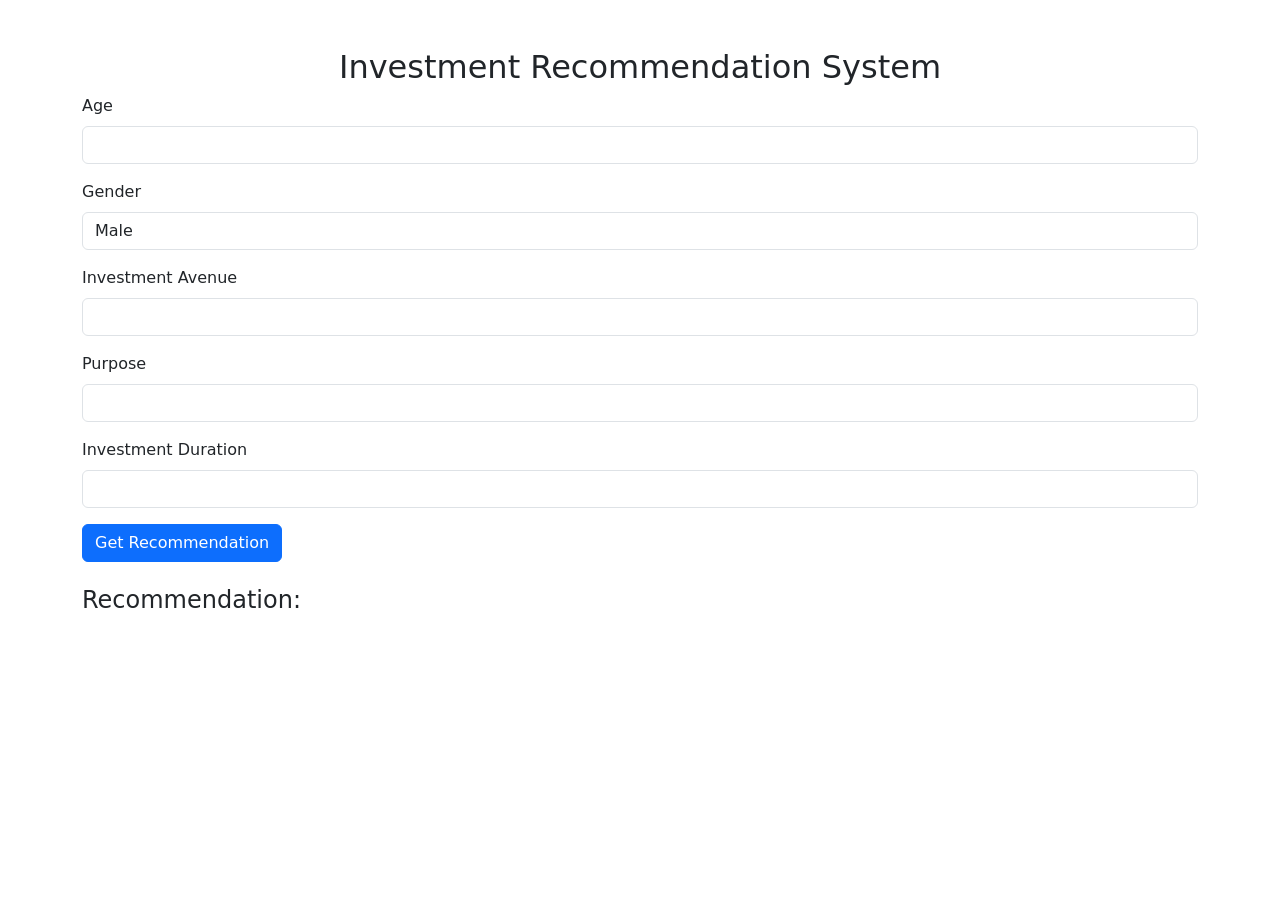
<file: FInance_Advisor/templates/index.html>
<!DOCTYPE html>
<html lang="en">
<head>
    <meta charset="UTF-8">
    <meta name="viewport" content="width=device-width, initial-scale=1.0">
    <title>Investment Advisor</title>
    <link rel="stylesheet" href="https://cdnjs.cloudflare.com/ajax/libs/bootstrap/5.3.0/css/bootstrap.min.css">
</head>
<body>
    <div class="container mt-5">
        <h2 class="text-center">Investment Recommendation System</h2>
        <form id="investmentForm">
            <div class="mb-3">
                <label for="age" class="form-label">Age</label>
                <input type="number" id="age" class="form-control" required>
            </div>
            <div class="mb-3">
                <label for="gender" class="form-label">Gender</label>
                <select id="gender" class="form-control" required>
                    <option value="male">Male</option>
                    <option value="female">Female</option>
                    <option value="other">Other</option>
                </select>
            </div>
            <div class="mb-3">
                <label for="avenue" class="form-label">Investment Avenue</label>
                <input type="text" id="avenue" class="form-control" required>
            </div>
            <div class="mb-3">
                <label for="purpose" class="form-label">Purpose</label>
                <input type="text" id="purpose" class="form-control" required>
            </div>
            <div class="mb-3">
                <label for="duration" class="form-label">Investment Duration</label>
                <input type="text" id="duration" class="form-control" required>
            </div>
            <button type="submit" class="btn btn-primary">Get Recommendation</button>
        </form>
        <div class="mt-4">
            <h4>Recommendation:</h4>
            <p id="response" class="alert alert-info" style="display: none;"></p>
        </div>
    </div>
    
    <script>
        document.getElementById("investmentForm").addEventListener("submit", function(event) {
            event.preventDefault();
            const age = document.getElementById("age").value;
            const gender = document.getElementById("gender").value;
            const avenue = document.getElementById("avenue").value;
            const purpose = document.getElementById("purpose").value;
            const duration = document.getElementById("duration").value;
            
            fetch("/get_recommendation", {
                method: "POST",
                headers: { "Content-Type": "application/json" },
                body: JSON.stringify({ age, gender, avenue, purpose, duration })
            })
            .then(response => response.json())
            .then(data => {
                const responseElem = document.getElementById("response");
                responseElem.textContent = data.response;
                responseElem.style.display = "block";
            })
            .catch(error => console.error("Error:", error));
        });
    </script>
</body>
</html>
</file>
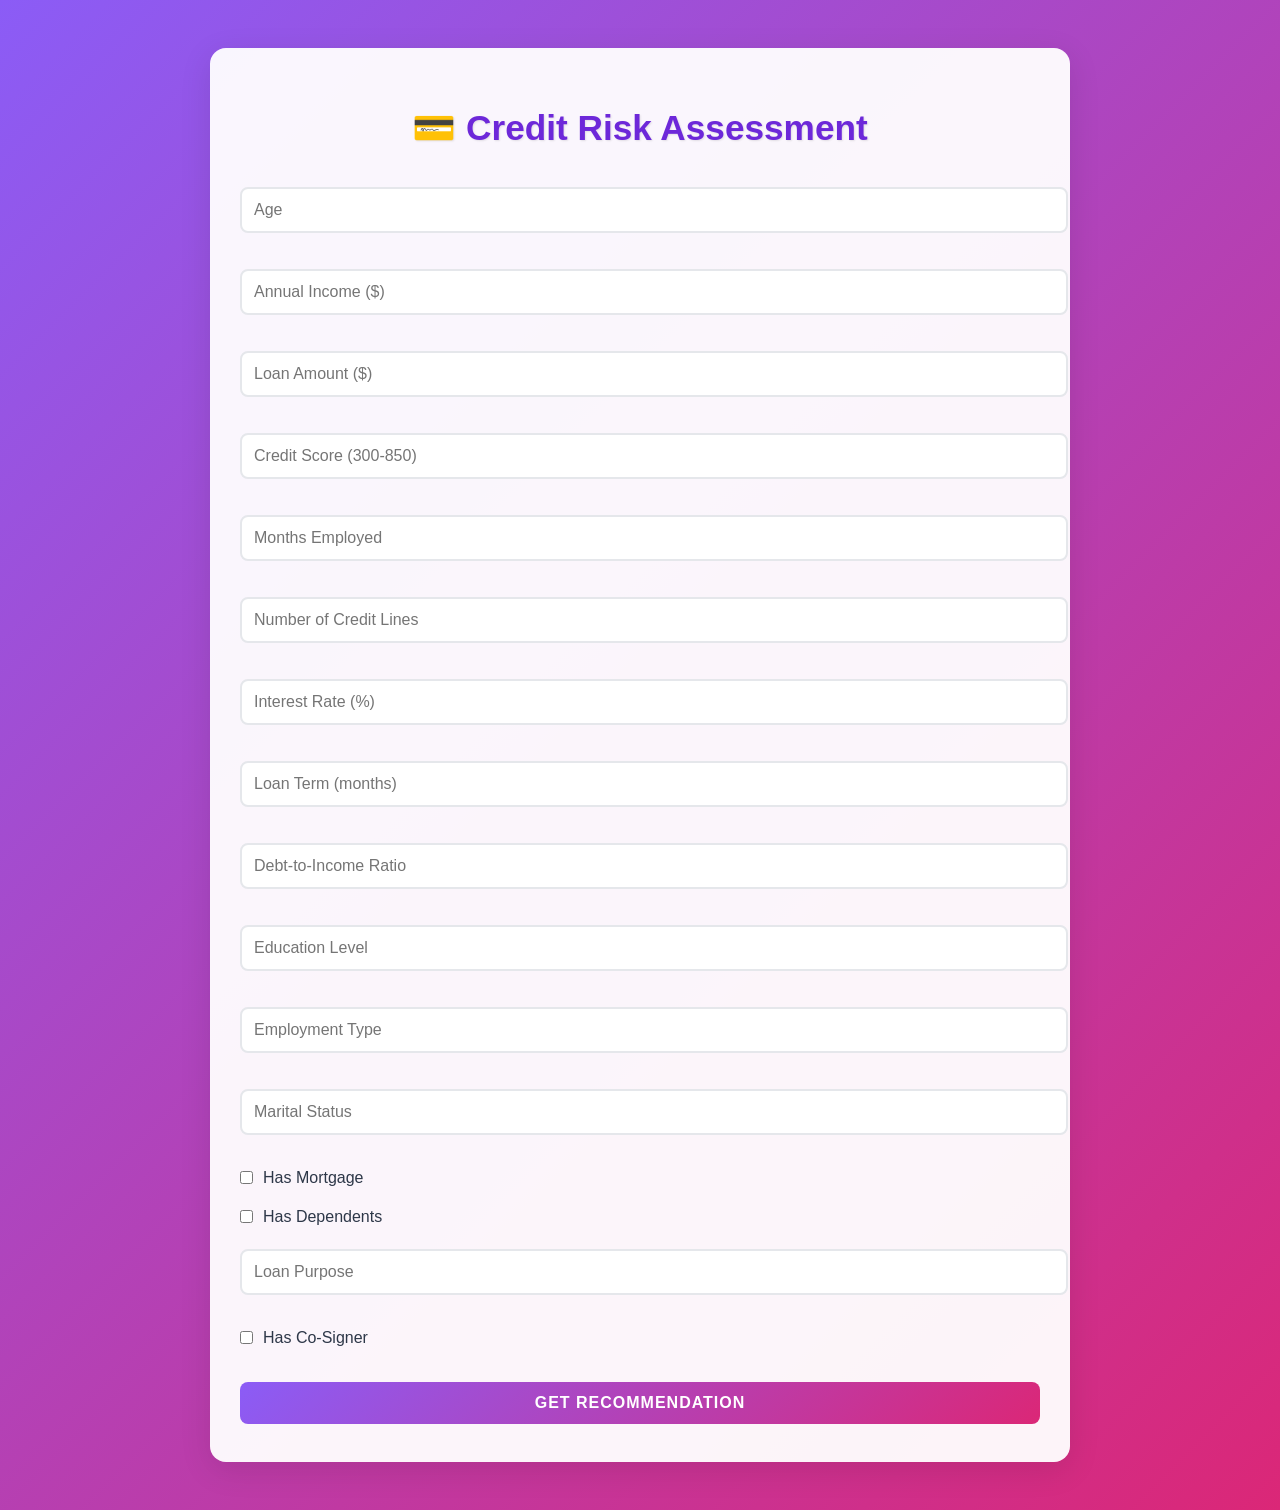
<file: Finance_prediction/templates/index.html>
<!DOCTYPE html>
<html lang="en">
<head>
    <meta charset="UTF-8">
    <meta name="viewport" content="width=device-width, initial-scale=1.0">
    <title>Credit Risk Assessment</title>
    <style>
        body {
            font-family: 'Segoe UI', Tahoma, Geneva, Verdana, sans-serif;
            background: linear-gradient(135deg, #8b5cf6, #db2777);
            min-height: 100vh;
            padding: 40px 20px;
            color: #2d3748;
        }
        .container {
            max-width: 800px;
            margin: auto;
            background: rgba(255, 255, 255, 0.95);
            padding: 30px;
            border-radius: 16px;
            box-shadow: 0 8px 32px rgba(0, 0, 0, 0.1);
        }
        h2 {
            color: #6d28d9;
            text-align: center;
            margin-bottom: 30px;
            font-size: 2.2em;
            text-shadow: 1px 1px 2px rgba(0,0,0,0.1);
        }
        .form-group {
            margin-bottom: 20px;
        }
        input, select, button {
            width: 100%;
            padding: 12px;
            margin: 8px 0;
            border: 2px solid #e5e7eb;
            border-radius: 8px;
            font-size: 1em;
            transition: all 0.3s ease;
        }
        input:focus, select:focus {
            border-color: #8b5cf6;
            outline: none;
            box-shadow: 0 0 0 3px rgba(139, 92, 246, 0.2);
        }
        button {
            background: linear-gradient(135deg, #8b5cf6, #db2777);
            color: white;
            border: none;
            font-weight: bold;
            cursor: pointer;
            text-transform: uppercase;
            letter-spacing: 1px;
            margin-top: 20px;
        }
        button:hover {
            transform: translateY(-2px);
            box-shadow: 0 4px 12px rgba(219, 39, 119, 0.2);
        }
        .checkbox-group {
            display: flex;
            align-items: center;
            margin: 10px 0;
        }
        .checkbox-group input[type="checkbox"] {
            width: auto;
            margin-right: 10px;
        }
        .result {
            background: linear-gradient(135deg, #f0fdf4, #e0f2fe);
            padding: 20px;
            border-radius: 12px;
            margin-top: 30px;
            border: 2px solid #86efac;
            animation: fadeIn 0.5s ease;
        }
        .error {
            background: linear-gradient(135deg, #fef2f2, #ffe4e6);
            padding: 20px;
            border-radius: 12px;
            margin-top: 30px;
            border: 2px solid #fecaca;
            animation: fadeIn 0.5s ease;
        }
        @keyframes fadeIn {
            from { opacity: 0; transform: translateY(-10px); }
            to { opacity: 1; transform: translateY(0); }
        }
        .recommendation-section {
            display: none;
            margin-top: 30px;
            padding: 20px;
            background: linear-gradient(135deg, #f5f3ff, #fdf2f8);
            border-radius: 12px;
            border: 2px solid #c4b5fd;
        }
        .recommendation-content {
            margin-top: 20px;
        }
        .recommendation-item {
            background: white;
            padding: 15px;
            border-radius: 8px;
            margin-bottom: 15px;
            box-shadow: 0 2px 8px rgba(0,0,0,0.05);
        }
        .recommendation-item h4 {
            color: #6d28d9;
            margin: 0 0 10px 0;
        }
    </style>
</head>
<body>
    <div class="container">
        <h2>💳 Credit Risk Assessment</h2>
        <form id="riskForm">
            <div class="form-group">
                <input type="number" name="age" placeholder="Age" required>
            </div>
            <div class="form-group">
                <input type="number" name="income" placeholder="Annual Income ($)" required>
            </div>
            <div class="form-group">
                <input type="number" name="loan_amount" placeholder="Loan Amount ($)" required>
            </div>
            <div class="form-group">
                <input type="number" name="credit_score" placeholder="Credit Score (300-850)" required>
            </div>
            <div class="form-group">
                <input type="number" name="months_employed" placeholder="Months Employed">
            </div>
            <div class="form-group">
                <input type="number" name="credit_lines" placeholder="Number of Credit Lines">
            </div>
            <div class="form-group">
                <input type="number" name="interest_rate" placeholder="Interest Rate (%)">
            </div>
            <div class="form-group">
                <input type="number" name="loan_term" placeholder="Loan Term (months)">
            </div>
            <div class="form-group">
                <input type="text" name="dti_ratio" placeholder="Debt-to-Income Ratio">
            </div>
            <div class="form-group">
                <input type="text" name="education" placeholder="Education Level">
            </div>
            <div class="form-group">
                <input type="text" name="employment_type" placeholder="Employment Type">
            </div>
            <div class="form-group">
                <input type="text" name="marital_status" placeholder="Marital Status">
            </div>
            <div class="checkbox-group">
                <input type="checkbox" name="has_mortgage" id="has_mortgage">
                <label for="has_mortgage">Has Mortgage</label>
            </div>
            <div class="checkbox-group">
                <input type="checkbox" name="has_dependents" id="has_dependents">
                <label for="has_dependents">Has Dependents</label>
            </div>
            <div class="form-group">
                <input type="text" name="loan_purpose" placeholder="Loan Purpose">
            </div>
            <div class="checkbox-group">
                <input type="checkbox" name="has_cosigner" id="has_cosigner">
                <label for="has_cosigner">Has Co-Signer</label>
            </div>
            <button type="submit">Get Recommendation</button>
        </form>
        
        <div class="result" id="result" style="display:none;"></div>
        <div class="error" id="error" style="display:none;"></div>
        
        <div class="recommendation-section" id="recommendationSection">
            <h3>Financial Recommendations</h3>
            <div class="recommendation-content" id="recommendationContent"></div>
        </div>
    </div>

    <script>
        document.getElementById('riskForm').addEventListener('submit', async function(event) {
            event.preventDefault();

            const formData = new FormData(event.target);
            const data = {};
            formData.forEach((value, key) => {
                data[key] = value;
            });
            data['has_mortgage'] = formData.get('has_mortgage') === 'on';
            data['has_dependents'] = formData.get('has_dependents') === 'on';
            data['has_cosigner'] = formData.get('has_cosigner') === 'on';

            try {
                const response = await fetch('/predict', {
                    method: 'POST',
                    headers: {
                        'Content-Type': 'application/json'
                    },
                    body: JSON.stringify(data)
                });

                const result = await response.json();
                const resultDiv = document.getElementById('result');
                const errorDiv = document.getElementById('error');
                const recommendationSection = document.getElementById('recommendationSection');

                if (result.error) {
                    errorDiv.innerHTML = `<strong>Error:</strong> ${result.error}`;
                    errorDiv.style.display = 'block';
                    resultDiv.style.display = 'none';
                    recommendationSection.style.display = 'none';
                } else {
                    resultDiv.innerHTML = `
                        <h3 style="color: #6d28d9; margin-bottom: 15px;">Analysis Results</h3>
                        <div class="recommendation-item">
                            <h4>Risk Analysis</h4>
                            <p>${result.analysis}</p>
                        </div>
                        <div class="recommendation-item">
                            <h4>Confidence Level</h4>
                            <p>${(result.confidence * 100).toFixed(2)}%</p>
                        </div>
                        <div class="recommendation-item">
                            <h4>Supporting Information</h4>
                            <ul>
                                ${result.sources.map(source => `<li>${source}</li>`).join('')}
                            </ul>
                        </div>
                    `;
                    resultDiv.style.display = 'block';
                    errorDiv.style.display = 'none';
                    recommendationSection.style.display = 'block';
                }

            } catch (error) {
                console.error('Error:', error);
                alert('An error occurred. Please try again later.');
            }
        });
    </script>
</body>
</html>
</file>
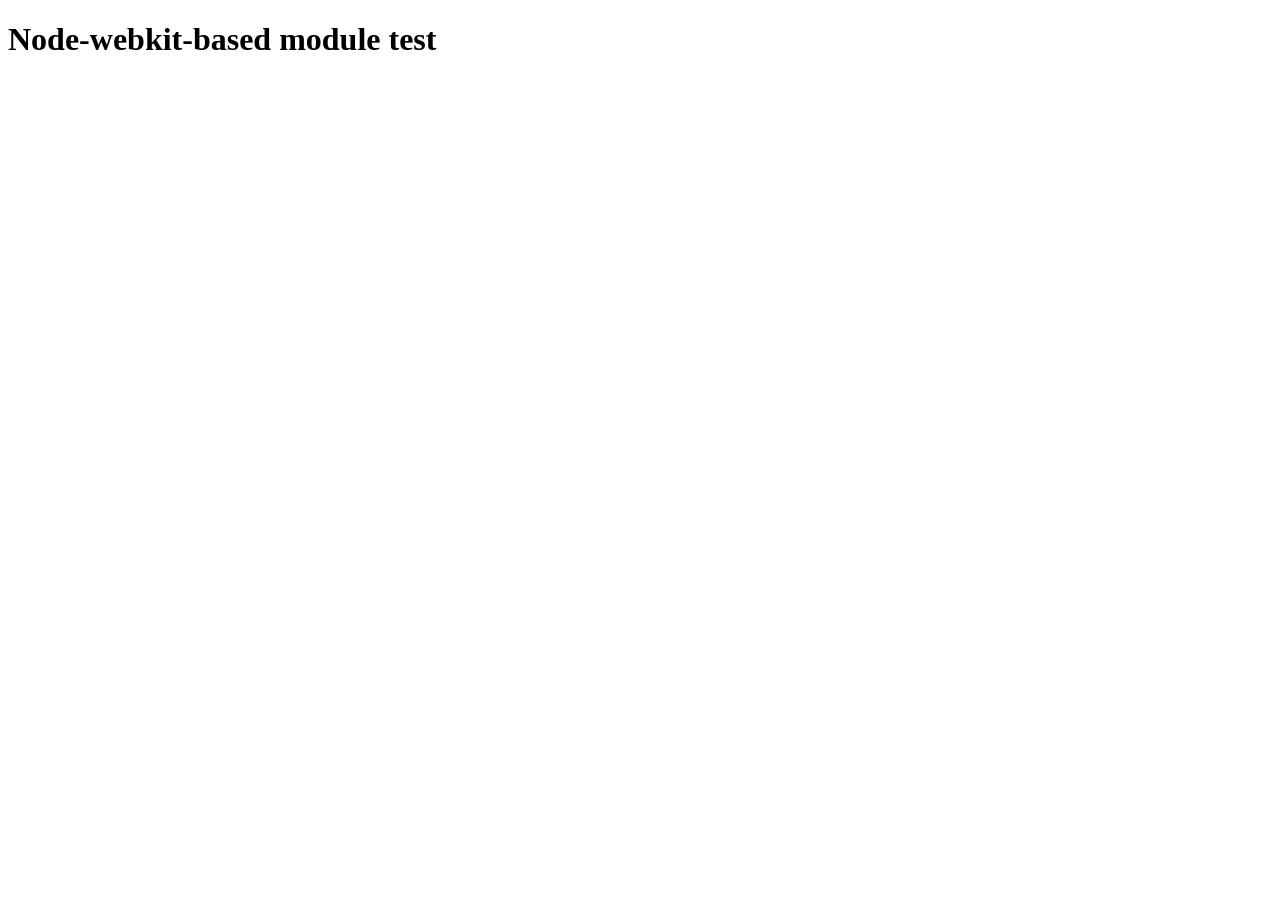
<file: backend/node_modules/@mapbox/node-pre-gyp/lib/util/nw-pre-gyp/index.html>
<!doctype html>
<html>
<head>
<meta charset="utf-8">
<title>Node-webkit-based module test</title>
<script>
function nwModuleTest(){
   var util = require('util');
   var moduleFolder = require('nw.gui').App.argv[0];
   try {
      require(moduleFolder);
   } catch(e) {
      if( process.platform !== 'win32' ){
         util.log('nw-pre-gyp error:');
         util.log(e.stack);
      }
      process.exit(1);
   }
   process.exit(0);
}
</script>
</head>
<body onload="nwModuleTest()">
<h1>Node-webkit-based module test</h1>
</body>
</html>
</file>
